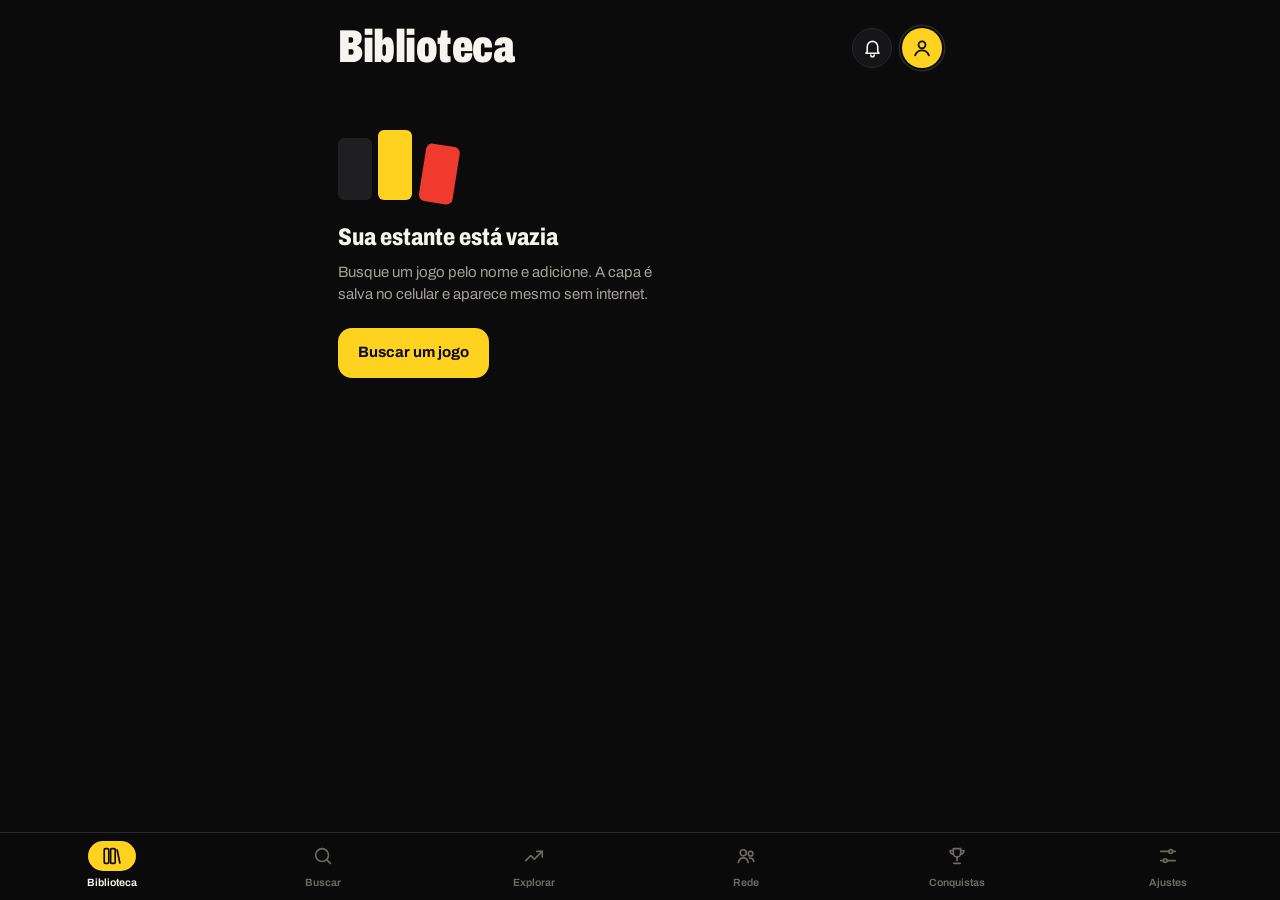
<file: app/src/main/assets/www/index.html>
<!doctype html>
<html lang="pt-BR" data-mode="dark">
<head>
<meta charset="utf-8">
<meta name="viewport" content="width=device-width, initial-scale=1, viewport-fit=cover, user-scalable=no">
<title>Zerei</title>
<link rel="preconnect" href="https://fonts.googleapis.com">
<link rel="preconnect" href="https://fonts.gstatic.com" crossorigin>
<link href="https://fonts.googleapis.com/css2?family=Archivo:wdth,wght@62..125,400..900&display=swap" rel="stylesheet">
<link rel="stylesheet" href="style.css">
</head>
<body>
<main id="app">

  <!-- Biblioteca -->
  <section class="view is-active" id="view-library" aria-label="Biblioteca">
    <header class="top">
      <h1 class="title">Biblioteca</h1>
      <span class="top-meta" id="lib-count"></span>
    </header>
    <div id="lib-overview"></div>
    <div id="lib-extras"></div>
    <div id="lib-playing"></div>
    <div class="chips" id="lib-filters"></div>
    <div class="plat-filter" id="lib-plats"></div>
    <div class="shelf" id="lib-grid"></div>
    <div class="empty" id="lib-empty" hidden>
      <div class="empty-art" aria-hidden="true"><span></span><span></span><span></span></div>
      <p class="empty-title">Sua estante está vazia</p>
      <p class="empty-text">Busque um jogo pelo nome e adicione. A capa é salva no celular e aparece mesmo sem internet.</p>
      <button class="btn btn-primary" data-goto="search">Buscar um jogo</button>
    </div>
  </section>

  <!-- Buscar -->
  <section class="view" id="view-search" aria-label="Buscar">
    <header class="top"><h1 class="title">Buscar</h1></header>
    <form class="searchbar" id="search-form" autocomplete="off">
      <svg viewBox="0 0 24 24" aria-hidden="true"><circle cx="11" cy="11" r="7"/><path d="m20 20-3.5-3.5"/></svg>
      <input id="search-input" type="search" placeholder="Nome do jogo" enterkeyhint="search">
    </form>
    <div id="search-status" class="status-line"></div>
    <ul class="rows" id="search-results"></ul>
  </section>

  <!-- Explorar: em alta + tempo para zerar -->
  <section class="view" id="view-explore" aria-label="Explorar">
    <header class="top"><h1 class="title">Explorar</h1></header>
    <div class="segmented" id="explore-seg" role="tablist">
      <button class="is-on" data-seg="trending" role="tab">Em alta agora</button>
      <button data-seg="hltb" role="tab">Tempo pra zerar</button>
    </div>
    <div id="explore-trending">
      <form class="searchbar" id="trend-form" autocomplete="off">
        <svg viewBox="0 0 24 24" aria-hidden="true"><circle cx="11" cy="11" r="7"/><path d="m20 20-3.5-3.5"/></svg>
        <input id="trend-q" type="search" placeholder="Ver quantos jogam um jogo" enterkeyhint="search">
      </form>
      <p class="lede">Jogos com modo single player que mais gente está jogando agora na Steam.</p>
      <ol class="rows" id="trending-list"></ol>
    </div>
    <div id="explore-hltb" hidden>
      <form class="searchbar" id="hltb-form" autocomplete="off">
        <svg viewBox="0 0 24 24" aria-hidden="true"><circle cx="11" cy="11" r="7"/><path d="m20 20-3.5-3.5"/></svg>
        <input id="hltb-q" type="search" placeholder="Tempo de qualquer jogo" enterkeyhint="search">
      </form>
      <div class="chips" id="hltb-sort"></div>
      <div class="chips chips-sub" id="hltb-plat"></div>
      <ol class="hltb" id="hltb-list"></ol>
      <p class="footnote" id="hltb-note">Média de horas que a comunidade leva para zerar.</p>
    </div>
  </section>

  <!-- Rede -->
  <section class="view" id="view-net" aria-label="Rede">
    <header class="top"><h1 class="title">Rede</h1><span class="top-meta" id="net-me"></span></header>
    <div id="net"></div>
  </section>

  <!-- Conquistas -->
  <section class="view" id="view-ach" aria-label="Conquistas">
    <header class="top"><h1 class="title">Conquistas</h1></header>
    <form class="searchbar" id="ach-form" autocomplete="off">
      <svg viewBox="0 0 24 24" aria-hidden="true"><circle cx="11" cy="11" r="7"/><path d="m20 20-3.5-3.5"/></svg>
      <input id="ach-input" type="search" placeholder="Buscar jogo da Steam" enterkeyhint="search">
    </form>
    <div id="ach-status" class="status-line"></div>
    <ul class="rows" id="ach-results"></ul>
    <div id="ach-tracked"></div>
  </section>

  <!-- Ajustes -->
  <section class="view" id="view-settings" aria-label="Ajustes">
    <header class="top"><h1 class="title">Ajustes</h1></header>
    <div id="settings"></div>
  </section>
</main>

<nav class="tabbar" aria-label="Navegação">
  <button class="tab is-active" data-view="library">
    <span class="tab-ico"><svg viewBox="0 0 24 24" aria-hidden="true"><rect x="3.5" y="4" width="5" height="16" rx="1.2"/><rect x="10.5" y="4" width="5" height="16" rx="1.2"/><path d="m17.6 5.2 3 14.4"/></svg></span>
    <span>Biblioteca</span>
  </button>
  <button class="tab" data-view="search">
    <span class="tab-ico"><svg viewBox="0 0 24 24" aria-hidden="true"><circle cx="11" cy="11" r="7"/><path d="m20 20-3.5-3.5"/></svg></span>
    <span>Buscar</span>
  </button>
  <button class="tab" data-view="explore">
    <span class="tab-ico"><svg viewBox="0 0 24 24" aria-hidden="true"><path d="M3 17l5.5-5.5 4 4L21 7"/><path d="M15 7h6v6"/></svg></span>
    <span>Explorar</span>
  </button>
  <button class="tab" data-view="net">
    <span class="tab-ico"><svg viewBox="0 0 24 24" aria-hidden="true"><circle cx="9" cy="8.5" r="3.3"/><path d="M3.5 19c.9-3.2 3-5 5.5-5s4.6 1.8 5.5 5"/><circle cx="17" cy="9.5" r="2.5"/><path d="M15.8 14.3c2.3-.4 4 1 4.7 3.7"/></svg></span>
    <span>Rede</span>
  </button>
  <button class="tab" data-view="ach">
    <span class="tab-ico"><svg viewBox="0 0 24 24" aria-hidden="true"><path d="M8 4h8v5a4 4 0 0 1-8 0z"/><path d="M8 6H4.5a3.5 3.5 0 0 0 3.6 4M16 6h3.5a3.5 3.5 0 0 1-3.6 4M12 13v4M8.5 20h7"/></svg></span>
    <span>Conquistas</span>
  </button>
  <button class="tab" data-view="settings">
    <span class="tab-ico"><svg viewBox="0 0 24 24" aria-hidden="true"><path d="M4 7h9M17 7h3M4 17h3M11 17h9"/><circle cx="15" cy="7" r="2"/><circle cx="9" cy="17" r="2"/></svg></span>
    <span>Ajustes</span>
  </button>
</nav>

<div class="sheet" id="sheet" hidden>
  <div class="sheet-scrim"></div>
  <article class="sheet-body" id="sheet-body" role="dialog" aria-modal="true"></article>
</div>

<div class="toast" id="toast" role="status" aria-live="polite"></div>

<script src="version.js"></script>
<script src="firebase-config.js"></script>
<script src="data.js"></script>
<script src="app.js"></script>
</body>
</html>
</file>
<file: app/src/main/assets/www/style.css>
/* Backlog — base escura/clara + acentos definidos pelo tema (app.js injeta --accent, --accent-2, --accent-text, --on-accent) */
:root {
  --bg: #0b0b0c;
  --bg-2: #151517;
  --bg-3: #1f1f22;
  --line: #2a2a2e;
  --text: #f6f4ee;
  --muted: #a3a097;
  --faint: #6d6a63;
  --scrim: rgba(0, 0, 0, .62);
  --glass: rgba(11, 11, 12, .88);

  --accent: #ffd21f;
  --accent-2: #f03a2e;
  --accent-text: #ffd21f;
  --on-accent: #0b0b0c;
  --on-accent-2: #ffffff;

  --ok: #43cf86;
  --tint: 30, 30, 34;

  --safe-top: env(safe-area-inset-top, 0px);
  --safe-bottom: env(safe-area-inset-bottom, 0px);
  --gutter: 18px;
  --font: "Archivo", "Roboto", system-ui, sans-serif;
  color-scheme: dark;
}
:root[data-mode="light"] {
  --bg: #f2f1ed;
  --bg-2: #ffffff;
  --bg-3: #e6e4de;
  --line: #d9d6cd;
  --text: #121212;
  --muted: #5f5c55;
  --faint: #8f8b81;
  --scrim: rgba(18, 18, 18, .38);
  --glass: rgba(242, 241, 237, .9);
  --ok: #18915a;
  --tint: 225, 222, 214;
  color-scheme: light;
}

* { box-sizing: border-box; -webkit-tap-highlight-color: transparent; }
html, body { margin: 0; background: var(--bg); color: var(--text); }
body {
  font-family: var(--font);
  font-size: 15px;
  line-height: 1.45;
  -webkit-font-smoothing: antialiased;
  overscroll-behavior-y: none;
  transition: background-color .25s;
}
button, input, textarea { font: inherit; color: inherit; }
button { background: none; border: 0; padding: 0; cursor: pointer; }
img { display: block; }
svg { fill: none; stroke: currentColor; stroke-width: 1.8; stroke-linecap: round; stroke-linejoin: round; }
:focus-visible { outline: 2px solid var(--accent); outline-offset: 2px; border-radius: 8px; }
[hidden] { display: none !important; }

/* ---------- Estrutura ---------- */
#app { padding: calc(var(--safe-top) + 6px) 0 calc(var(--safe-bottom) + 104px); }
.view { display: none; }
.view.is-active { display: block; animation: viewIn .2s ease-out; }
@keyframes viewIn { from { opacity: 0; transform: translateY(4px); } }

.top {
  display: flex; align-items: flex-end; justify-content: space-between; gap: 12px;
  padding: 20px var(--gutter) 4px;
}
.title {
  margin: 0;
  font-stretch: 68%;
  font-weight: 900;
  font-size: 46px;
  line-height: .95;
  letter-spacing: -0.01em;
}
.top-meta { color: var(--muted); font-size: 13px; font-weight: 600; padding-bottom: 6px; font-variant-numeric: tabular-nums; }
.lede { margin: 6px var(--gutter) 0; color: var(--muted); font-size: 14px; max-width: 38ch; }
.section-label {
  display: flex; align-items: baseline; justify-content: space-between;
  margin: 26px var(--gutter) 12px;
  font-stretch: 85%; font-weight: 800; font-size: 19px;
}
.section-label small { font-stretch: 100%; font-size: 12.5px; font-weight: 600; color: var(--muted); }

/* ---------- Visão geral da estante ---------- */
.overview { margin: 14px var(--gutter) 0; }
.dist { display: flex; height: 10px; border-radius: 5px; overflow: hidden; gap: 2px; background: var(--bg-3); }
.dist span { height: 100%; }
.dist-legend { display: flex; flex-wrap: wrap; gap: 6px 16px; margin-top: 10px; font-size: 13px; color: var(--muted); }
.dist-legend b { color: var(--text); font-weight: 700; font-variant-numeric: tabular-nums; }
.dist-legend i { display: inline-block; width: 8px; height: 8px; border-radius: 2px; margin-right: 6px; vertical-align: 1px; }

/* ---------- Trilho "Jogando agora" ---------- */
.rail {
  display: flex; gap: 12px; overflow-x: auto; scrollbar-width: none;
  padding: 0 var(--gutter) 4px; scroll-snap-type: x mandatory;
}
.rail::-webkit-scrollbar { display: none; }
.rail-card { flex: none; width: 132px; text-align: left; scroll-snap-align: start; }
.rail-card .cover { border-radius: 12px; }
.rail-card .case-title { margin-top: 8px; }
.live-tag {
  position: absolute; z-index: 3; left: 8px; top: 8px;
  background: var(--accent-2); color: var(--on-accent-2);
  font-size: 11px; font-weight: 700; padding: 3px 7px; border-radius: 6px;
}

/* ---------- Chips e segmentado ---------- */
.chips { display: flex; gap: 8px; overflow-x: auto; scrollbar-width: none; padding: 16px var(--gutter) 2px; }
.chips::-webkit-scrollbar { display: none; }
.chip {
  flex: none; height: 36px; padding: 0 14px; border-radius: 18px;
  background: var(--bg-2); border: 1px solid var(--line);
  color: var(--muted); font-size: 13.5px; font-weight: 600;
  display: inline-flex; align-items: center; gap: 7px;
  transition: background .15s, color .15s, border-color .15s;
}
.chip .count { color: var(--faint); font-variant-numeric: tabular-nums; }
.chip.is-on { background: var(--accent); color: var(--on-accent); border-color: var(--accent); }
.chip.is-on .count { color: var(--on-accent); opacity: .6; }

.segmented {
  display: grid; grid-auto-flow: column; grid-auto-columns: 1fr;
  margin: 16px var(--gutter) 0; padding: 4px; border-radius: 14px;
  background: var(--bg-2); border: 1px solid var(--line);
}
.segmented button {
  height: 38px; border-radius: 10px; font-size: 14px; font-weight: 650; color: var(--muted);
  transition: background .15s, color .15s;
}
.segmented button.is-on { background: var(--text); color: var(--bg); }

/* ---------- Capas ---------- */
.cover {
  position: relative; aspect-ratio: 3 / 4.2; max-width: 100%;
  border-radius: 9px; overflow: hidden; background: var(--bg-3);
}
.cover img { position: absolute; inset: 0; z-index: 1; width: 100%; height: 100%; object-fit: cover; opacity: 0; transition: opacity .25s; }
.cover img.is-in { opacity: 1; }
.cover::after {
  content: ""; position: absolute; inset: 0; z-index: 2; pointer-events: none; border-radius: inherit;
  box-shadow: inset 0 0 0 1px rgba(255,255,255,.07);
}
.cover-fallback {
  position: absolute; inset: 0; padding: 10px; display: flex; align-items: flex-end;
  font-stretch: 75%; font-weight: 800; font-size: 15px; line-height: 1.05; color: var(--faint);
  overflow: hidden; word-break: break-word;
}
.cover-fallback::before {
  content: ""; position: absolute; left: 10px; top: 10px; width: 18px; height: 3px; border-radius: 2px; background: var(--accent);
}

/* ---------- Estante ---------- */
.shelf { display: grid; grid-template-columns: repeat(3, minmax(0, 1fr)); gap: 20px 12px; padding: 16px var(--gutter) 0; }
.case { text-align: left; min-width: 0; }
.case-title {
  margin-top: 8px; font-size: 13px; font-weight: 650; line-height: 1.25;
  display: -webkit-box; -webkit-line-clamp: 2; -webkit-box-orient: vertical; overflow: hidden;
}
.case-sub { margin-top: 3px; font-size: 12px; color: var(--muted); display: flex; align-items: center; gap: 6px; white-space: nowrap; overflow: hidden; }
.pip { width: 7px; height: 7px; border-radius: 50%; flex: none; }
.minstars { color: var(--accent-text); font-size: 10.5px; letter-spacing: .5px; }

/* ---------- Vazio ---------- */
.empty { padding: 40px var(--gutter); max-width: 380px; }
.empty-art { display: flex; gap: 6px; align-items: flex-end; height: 70px; margin-bottom: 20px; }
.empty-art span { width: 34px; border-radius: 6px; background: var(--bg-3); }
.empty-art span:nth-child(1) { height: 62px; }
.empty-art span:nth-child(2) { height: 70px; background: var(--accent); }
.empty-art span:nth-child(3) { height: 58px; transform: rotate(9deg); transform-origin: bottom left; background: var(--accent-2); }
.empty-title { margin: 0; font-stretch: 80%; font-weight: 800; font-size: 24px; }
.empty-text { margin: 8px 0 22px; color: var(--muted); }

/* ---------- Botões ---------- */
.btn {
  height: 50px; padding: 0 20px; border-radius: 14px; font-weight: 700; font-size: 15px;
  display: inline-flex; align-items: center; justify-content: center; gap: 8px;
}
.btn svg { width: 18px; height: 18px; }
.btn-primary { background: var(--accent); color: var(--on-accent); }
.btn-ghost { background: var(--bg-2); border: 1px solid var(--line); }
.btn-danger { color: var(--accent-2); }
.btn:active { transform: scale(.98); }
.btn[disabled] { opacity: .55; }

/* ---------- Busca e listas ---------- */
.searchbar {
  margin: 16px var(--gutter) 0; display: flex; align-items: center; gap: 10px;
  height: 54px; padding: 0 16px; border-radius: 16px;
  background: var(--bg-2); border: 1.5px solid var(--line);
}
.searchbar:focus-within { border-color: var(--accent); }
.searchbar svg { width: 20px; height: 20px; color: var(--muted); flex: none; }
.searchbar input { flex: 1; min-width: 0; border: 0; outline: 0; background: transparent; font-size: 16px; }
.searchbar input::placeholder { color: var(--faint); }
.status-line { padding: 14px var(--gutter) 0; color: var(--muted); font-size: 13.5px; }
.status-line:empty { display: none; }

.rows { list-style: none; margin: 6px 0 0; padding: 0 var(--gutter); }
.row {
  display: grid; grid-template-columns: 60px minmax(0, 1fr) auto; gap: 14px; align-items: center;
  padding: 12px 0; border-bottom: 1px solid var(--line); width: 100%; text-align: left;
}
.row .cover { border-radius: 7px; }
.row-title { font-weight: 650; font-size: 15px; line-height: 1.25; }
.row-sub { color: var(--muted); font-size: 13px; margin-top: 3px; display: flex; align-items: center; gap: 6px; flex-wrap: wrap; }
.row-add {
  width: 40px; height: 40px; border-radius: 12px; display: grid; place-items: center;
  background: var(--bg-2); border: 1px solid var(--line);
}
.row-add svg { width: 18px; height: 18px; }
.row-add.is-added { background: var(--ok); border-color: var(--ok); color: #fff; }
.row-chev { color: var(--faint); }
.row-chev svg { width: 20px; height: 20px; }

/* Em alta: ranking */
.rank-row { grid-template-columns: 34px 54px minmax(0, 1fr) auto; }
.rank {
  font-stretch: 62%; font-weight: 900; font-size: 30px; line-height: 1;
  color: var(--accent-text); font-variant-numeric: tabular-nums; text-align: center;
}
.rank-row:nth-child(n+4) .rank { color: var(--faint); }
.live { display: inline-flex; align-items: center; gap: 6px; }
.live::before { content: ""; width: 7px; height: 7px; border-radius: 50%; background: var(--accent-2); animation: pulse 1.6s ease-in-out infinite; }
@keyframes pulse { 50% { opacity: .35; } }
.pill {
  font-size: 12px; font-weight: 700; padding: 4px 8px; border-radius: 8px;
  background: var(--bg-3); color: var(--text); white-space: nowrap; font-variant-numeric: tabular-nums;
}

.skeleton .cover, .skeleton .bar {
  background: linear-gradient(90deg, var(--bg-2), var(--bg-3), var(--bg-2));
  background-size: 200% 100%; animation: shimmer 1.2s linear infinite;
}
.skeleton .bar { height: 12px; border-radius: 6px; margin: 6px 0; }
@keyframes shimmer { to { background-position: -200% 0; } }

/* ---------- Tempo para zerar ---------- */
.hltb { list-style: none; margin: 8px 0 0; padding: 0 var(--gutter); }
.hltb-item {
  display: grid; grid-template-columns: 82px minmax(0, 1fr); gap: 16px;
  padding: 18px 0; border-bottom: 1px solid var(--line); width: 100%; text-align: left;
}
.hltb-title { font-stretch: 88%; font-weight: 800; font-size: 17px; line-height: 1.15; }
.hltb-sub { color: var(--muted); font-size: 12.5px; margin: 4px 0 12px; }
.bars { display: grid; gap: 10px; }
.bar-head { display: flex; justify-content: space-between; align-items: baseline; font-size: 12.5px; margin-bottom: 5px; }
.bar-head span { color: var(--muted); font-weight: 600; }
.bar-head b { font-weight: 800; font-variant-numeric: tabular-nums; font-size: 13.5px; }
.bar-head b small { font-weight: 600; color: var(--muted); font-size: 11.5px; margin-left: 1px; }
.track { height: 7px; border-radius: 4px; background: var(--bg-3); overflow: hidden; }
.fill { height: 100%; border-radius: 4px; }
.f-main { background: var(--accent); }
.f-extra { background: var(--accent-2); }
.f-full { background: var(--text); }
.footnote { padding: 18px var(--gutter) 0; color: var(--faint); font-size: 12px; }

/* ---------- Barra de abas ---------- */
.tabbar {
  position: fixed; left: 0; right: 0; bottom: 0; z-index: 20;
  display: grid; grid-template-columns: repeat(6, 1fr);
  padding: 8px 6px calc(var(--safe-bottom) + 10px);
  background: var(--glass);
  backdrop-filter: blur(18px); -webkit-backdrop-filter: blur(18px);
  border-top: 1px solid var(--line);
}
.tab { display: flex; flex-direction: column; align-items: center; gap: 4px; color: var(--faint); font-size: 10.5px; font-weight: 650; min-width: 0; white-space: nowrap; }
.tab-ico { width: 48px; height: 30px; border-radius: 15px; display: grid; place-items: center; transition: background .18s; }
.tab svg { width: 22px; height: 22px; }
.tab.is-active { color: var(--text); }
.tab.is-active .tab-ico { background: var(--accent); color: var(--on-accent); }

/* ---------- Folha de detalhe ---------- */
.sheet { position: fixed; inset: 0; z-index: 40; }
.sheet-scrim { position: absolute; inset: 0; background: var(--scrim); animation: fade .2s ease-out; }
.sheet-body {
  position: absolute; inset: 0; overflow-y: auto; overscroll-behavior: contain;
  background:
    radial-gradient(130% 55% at 50% 0%, rgba(var(--tint), .9) 0%, rgba(var(--tint), .3) 45%, transparent 78%),
    var(--bg);
  padding: calc(var(--safe-top) + 12px) var(--gutter) calc(var(--safe-bottom) + 36px);
  animation: rise .26s cubic-bezier(.2,.8,.2,1);
}
.sheet.is-closing .sheet-body { animation: sink .18s ease-in forwards; }
.sheet.is-closing .sheet-scrim { animation: fade .18s reverse forwards; }
@keyframes rise { from { transform: translateY(36px); opacity: 0; } }
@keyframes sink { to { transform: translateY(36px); opacity: 0; } }
@keyframes fade { from { opacity: 0; } }

.sheet-top { display: flex; justify-content: space-between; align-items: center; gap: 10px; }
.icon-btn {
  width: 44px; height: 44px; border-radius: 50%; display: grid; place-items: center;
  background: var(--glass); border: 1px solid var(--line);
}
.icon-btn svg { width: 20px; height: 20px; }

.hero { display: grid; grid-template-columns: 132px minmax(0, 1fr); gap: 18px; align-items: end; margin-top: 18px; }
.hero .cover { border-radius: 12px; box-shadow: 0 26px 40px -20px rgba(0,0,0,.8); }
.hero-title { margin: 0; font-stretch: 75%; font-weight: 900; font-size: 32px; line-height: .98; letter-spacing: -0.005em; overflow-wrap: anywhere; }
.hero-sub { color: var(--muted); font-size: 13.5px; margin-top: 8px; }
.link-btn { margin-top: 10px; font-size: 13.5px; color: var(--accent-text); font-weight: 700; }

.field { margin-top: 26px; }
.field-label { font-size: 13px; color: var(--muted); font-weight: 700; margin-bottom: 10px; display: block; }
.seg { display: flex; flex-wrap: wrap; gap: 8px; }
.seg .chip { height: 40px; border-radius: 12px; }

.stars { display: flex; gap: 2px; }
.star { width: 46px; height: 46px; display: grid; place-items: center; color: var(--bg-3); }
.star svg { width: 34px; height: 34px; fill: currentColor; stroke: none; }
.star.is-on { color: var(--accent); }
.star:active { transform: scale(.9); }

.hours-field { display: flex; align-items: center; gap: 12px; }
.stepper { display: flex; align-items: center; border: 1px solid var(--line); border-radius: 14px; overflow: hidden; background: var(--bg-2); }
.stepper button { width: 48px; height: 50px; font-size: 22px; color: var(--muted); }
.stepper input { width: 72px; height: 50px; border: 0; outline: 0; background: transparent; text-align: center; font-size: 19px; font-weight: 800; font-variant-numeric: tabular-nums; }
.hours-hint { color: var(--muted); font-size: 13px; }

textarea.review {
  width: 100%; min-height: 130px; resize: vertical; border-radius: 14px;
  border: 1px solid var(--line); background: var(--bg-2);
  padding: 14px; font-size: 15px; line-height: 1.5; outline: 0;
}
textarea.review:focus { border-color: var(--accent); }

.panel { margin-top: 26px; padding: 16px; border-radius: 16px; background: var(--bg-2); border: 1px solid var(--line); }
.panel .field-label { margin-bottom: 12px; }
.panel-note { margin: 12px 0 0; font-size: 13px; color: var(--muted); }

.actions { display: grid; gap: 10px; margin-top: 28px; }

/* Seletor de capa */
.picker { display: grid; grid-template-columns: repeat(3, minmax(0, 1fr)); gap: 12px; margin-top: 18px; }
.picker button { text-align: left; }
.picker .is-current .cover { outline: 3px solid var(--accent); outline-offset: 2px; }
.picker-src { font-size: 11.5px; color: var(--muted); margin-top: 6px; }

/* ---------- Conquistas ---------- */
.banner {
  position: relative; margin: 16px calc(var(--gutter) * -1) 0; aspect-ratio: 460 / 215; max-width: none;
  overflow: hidden; background: var(--bg-3);
}
.banner img { width: 100%; height: 100%; object-fit: cover; }
.banner::after { content: ""; position: absolute; inset: 0; background: linear-gradient(180deg, transparent 60%, var(--bg) 100%); }
.ach-head { margin-top: 18px; }
.progress-big { display: flex; align-items: baseline; gap: 8px; margin-top: 14px; }
.progress-big b { font-stretch: 62%; font-weight: 900; font-size: 44px; line-height: 1; font-variant-numeric: tabular-nums; }
.progress-big span { color: var(--muted); font-size: 14px; font-weight: 600; }
.progress-track { height: 10px; border-radius: 5px; background: var(--bg-3); overflow: hidden; margin-top: 10px; }
.progress-track div { height: 100%; background: var(--accent); border-radius: 5px; transition: width .3s; }

.ach-list { list-style: none; margin: 8px 0 0; padding: 0; }
.ach {
  display: grid; grid-template-columns: 56px minmax(0, 1fr) 36px; gap: 14px; align-items: center;
  padding: 14px 0; border-bottom: 1px solid var(--line); width: 100%; text-align: left;
}
.ach-icon { width: 56px; height: 56px; border-radius: 12px; overflow: hidden; background: var(--bg-3); }
.ach-icon img { width: 100%; height: 100%; object-fit: cover; filter: grayscale(1) brightness(.75); transition: filter .2s; }
.ach.is-done .ach-icon img { filter: none; }
.ach-name { font-weight: 700; font-size: 14.5px; line-height: 1.25; }
.ach-desc { color: var(--muted); font-size: 13px; margin-top: 2px; line-height: 1.35; }
.ach-meta { display: flex; flex-wrap: wrap; align-items: center; gap: 6px 8px; white-space: nowrap; margin-top: 7px; font-size: 12px; color: var(--muted); }
.rarity { font-weight: 700; padding: 2px 7px; border-radius: 6px; font-size: 11.5px; }
.r-ultra { background: var(--accent-2); color: var(--on-accent-2); }
.r-rare { background: var(--accent); color: var(--on-accent); }
.r-common { background: var(--bg-3); color: var(--muted); }
.mini-track { flex: 1; height: 4px; border-radius: 2px; background: var(--bg-3); overflow: hidden; max-width: 120px; }
.mini-track div { height: 100%; background: var(--muted); }
.check {
  width: 32px; height: 32px; border-radius: 50%; border: 2px solid var(--line);
  display: grid; place-items: center; color: transparent; transition: all .15s;
}
.check svg { width: 18px; height: 18px; stroke-width: 2.6; }
.ach.is-done .check { background: var(--accent); border-color: var(--accent); color: var(--on-accent); }

.tracked-row .row-sub { width: 100%; }
.tracked-row .progress-track { height: 5px; margin-top: 8px; width: 100%; }

/* ---------- Ajustes ---------- */
.group { margin: 26px var(--gutter) 0; }
.group-title { font-stretch: 85%; font-weight: 800; font-size: 19px; margin: 0 0 12px; }
.card-list { border-radius: 16px; background: var(--bg-2); border: 1px solid var(--line); overflow: hidden; }
.setting { padding: 14px 16px; border-bottom: 1px solid var(--line); }
.setting:last-child { border-bottom: 0; }
.setting-name { font-weight: 650; font-size: 15px; }
.setting-desc { color: var(--muted); font-size: 13px; margin-top: 2px; }
.setting .segmented { margin: 12px 0 0; background: var(--bg); }
.setting .seg { margin-top: 12px; }
.setting-btn { display: flex; align-items: center; justify-content: space-between; gap: 12px; width: 100%; text-align: left; }
.setting-btn.danger .setting-name { color: var(--accent-2); }

.themes { display: grid; grid-template-columns: repeat(3, minmax(0, 1fr)); gap: 10px; margin-top: 12px; }
.theme-card {
  border-radius: 14px; padding: 10px; border: 2px solid var(--line); background: var(--bg); text-align: left;
}
.theme-card.is-on { border-color: var(--text); }
.swatch { display: flex; height: 54px; border-radius: 9px; overflow: hidden; }
.swatch span { flex: 1; }
.theme-name { font-weight: 700; font-size: 13.5px; margin-top: 8px; }
.theme-desc { font-size: 11.5px; color: var(--muted); }
.about { margin: 26px var(--gutter) 0; color: var(--faint); font-size: 12.5px; }

/* ---------- Toast ---------- */
.toast {
  position: fixed; left: 50%; bottom: calc(var(--safe-bottom) + 100px); z-index: 60;
  transform: translate(-50%, 16px); opacity: 0; pointer-events: none;
  background: var(--text); color: var(--bg);
  padding: 12px 16px; border-radius: 14px; font-size: 14px; font-weight: 650;
  transition: opacity .2s, transform .2s; max-width: calc(100% - 36px); width: max-content;
}
.toast.is-on { opacity: 1; transform: translate(-50%, 0); }

@media (min-width: 560px) {
  .shelf { grid-template-columns: repeat(4, minmax(0, 1fr)); }
  #app { max-width: 640px; margin: 0 auto; }
  .sheet-body { max-width: 640px; margin: 0 auto; }
}
@media (prefers-reduced-motion: reduce) {
  *, *::before, *::after { animation: none !important; transition: none !important; }
}

/* ---------- Perfil e conta ---------- */
.avatar {
  display: inline-grid; place-items: center; flex: none; border-radius: 50%; overflow: hidden;
  font-stretch: 80%; font-weight: 900; letter-spacing: .01em; background: var(--bg-3); color: var(--muted);
}
.avatar img { width: 100%; height: 100%; object-fit: cover; }
.avatar svg { stroke-width: 2; }
#lib-count { padding-bottom: 2px; }
.avatar-btn { position: relative; display: block; border-radius: 50%; }
.avatar-btn .avatar { box-shadow: 0 0 0 2px var(--bg), 0 0 0 3.5px var(--line); }
.sync-dot { position: absolute; right: -1px; bottom: -1px; width: 12px; height: 12px; border-radius: 50%; background: var(--ok); box-shadow: 0 0 0 2.5px var(--bg); }
.sync-dot.is-err { background: var(--accent-2); }

.profile-card {
  display: grid; grid-template-columns: auto minmax(0, 1fr) auto; gap: 14px; align-items: center;
  width: 100%; text-align: left; padding: 16px; border-radius: 18px;
  background: var(--bg-2); border: 1px solid var(--line);
}
.profile-name { font-stretch: 85%; font-weight: 800; font-size: 19px; line-height: 1.15; }

.profile-hero { display: flex; flex-direction: column; align-items: center; text-align: center; gap: 6px; margin-top: 8px; }
.profile-hero .avatar { margin-bottom: 8px; box-shadow: 0 0 0 4px var(--bg), 0 0 0 6px var(--accent); }
.name-input, .bio-input {
  width: 100%; border: 0; outline: 0; background: transparent; text-align: center; border-radius: 10px; padding: 4px 8px;
}
.name-input { font-stretch: 75%; font-weight: 900; font-size: 34px; line-height: 1.05; }
.bio-input { color: var(--muted); font-size: 14.5px; }
.name-input:focus, .bio-input:focus { background: var(--bg-2); }
.name-input::placeholder, .bio-input::placeholder { color: var(--faint); }

.stats-grid { display: grid; grid-template-columns: repeat(3, minmax(0, 1fr)); gap: 8px; margin-top: 22px; }
.stat { background: var(--bg-2); border: 1px solid var(--line); border-radius: 14px; padding: 12px 10px; min-width: 0; }
.stat b { display: block; font-stretch: 70%; font-weight: 900; font-size: 26px; line-height: 1.05; font-variant-numeric: tabular-nums; overflow: hidden; text-overflow: ellipsis; white-space: nowrap; }
.stat span { font-size: 12px; color: var(--muted); }
.stat:first-child { background: var(--accent); border-color: var(--accent); color: var(--on-accent); }
.stat:first-child span { color: var(--on-accent); opacity: .7; }

.swatches { display: flex; flex-wrap: wrap; gap: 10px; align-items: center; }
.sw { width: 32px; height: 32px; border-radius: 50%; box-shadow: inset 0 0 0 1px rgba(127,127,127,.35); }
.sw.is-on { box-shadow: 0 0 0 3px var(--bg), 0 0 0 5px var(--text); }
.fav-rail { gap: 10px; }
.fav { flex: none; width: 74px; }
.fav .cover { border-radius: 8px; }
.fav.is-on .cover { outline: 3px solid var(--accent); outline-offset: 2px; }

.email-form { display: grid; gap: 10px; margin-top: 14px; }
.text-input {
  height: 50px; border-radius: 14px; border: 1px solid var(--line); background: var(--bg);
  padding: 0 14px; font-size: 16px; outline: 0; width: 100%;
}
.text-input:focus { border-color: var(--accent); }
.two-btns { display: grid; grid-template-columns: 1fr 1fr; gap: 10px; }
.form-error { margin: 0; color: var(--accent-2); font-size: 13.5px; font-weight: 600; }

/* ---------- Avatar editável, conta e atualização ---------- */
.avatar-edit { position: relative; border-radius: 50%; }
.avatar-cam {
  position: absolute; right: 0; bottom: 6px; width: 34px; height: 34px; border-radius: 50%;
  display: grid; place-items: center; background: var(--accent); color: var(--on-accent);
  box-shadow: 0 0 0 3px var(--bg);
}
.avatar-cam svg { width: 18px; height: 18px; }
#p-pick svg { width: 17px; height: 17px; }

.acct-options { display: grid; gap: 10px; }
.acct-opt {
  display: grid; grid-template-columns: 40px minmax(0, 1fr) auto; gap: 12px; align-items: center;
  padding: 14px; border-radius: 16px; background: var(--bg-2); border: 1.5px solid var(--line);
}
.acct-opt.is-on { border-color: var(--accent); }
.acct-opt b { display: block; font-size: 15px; }
.acct-opt span:not(.tag):not(.acct-ico) { display: block; font-size: 13px; color: var(--muted); margin-top: 2px; }
.acct-ico { width: 40px; height: 40px; border-radius: 12px; background: var(--bg-3); display: grid; place-items: center; }
.acct-ico svg { width: 22px; height: 22px; }
.tag { font-size: 11.5px; font-weight: 700; padding: 4px 8px; border-radius: 8px; background: var(--accent); color: var(--on-accent); white-space: nowrap; }
.btn-google { background: #fff; color: #1f1f1f; border: 1px solid #dadce0; }
.btn-google .g-logo { width: 20px; height: 20px; }
.btn-google[disabled] { opacity: .5; }

.update-hero { margin-top: 26px; }
.update-badge {
  display: inline-block; font-weight: 800; font-size: 13px; padding: 5px 10px; border-radius: 8px;
  background: var(--accent-2); color: var(--on-accent-2); margin-bottom: 12px; font-variant-numeric: tabular-nums;
}
.update-notes { margin: 0; white-space: pre-line; font-size: 14px; line-height: 1.5; }

/* ---------- Contas de jogos ---------- */
.plat-logo { width: 40px; height: 40px; border-radius: 12px; flex: none; display: grid; place-items: center; color: #fff; }
.plat-logo svg { width: 24px; height: 24px; }
.plat-logo.big { width: 64px; height: 64px; border-radius: 18px; margin-bottom: 14px; }
.plat-logo.big svg { width: 36px; height: 36px; }
.setting-btn .plat-logo { margin-right: 2px; }
.acct-head { margin-top: 18px; }
.acct-user { display: flex; align-items: center; gap: 10px; margin-top: 12px; font-weight: 700; }
.acct-user img { width: 36px; height: 36px; border-radius: 50%; }
.src-tags { display: flex; flex-wrap: wrap; gap: 6px; margin-top: 10px; }
.src-tag { font-size: 11.5px; font-weight: 700; padding: 4px 8px; border-radius: 8px; background: var(--bg-3); color: var(--text); white-space: nowrap; }
.r-synced { background: var(--ok); color: #fff; }
.kind-platinum { background: #b8c7d9; color: #10161f; }
.kind-gold { background: #e3b23c; color: #241800; }
.kind-silver { background: #c9cdd2; color: #1a1c1f; }
.kind-bronze { background: #b5753f; color: #fff; }

/* ---------- Atalhos e meta na Biblioteca ---------- */
.quick { display: grid; grid-template-columns: repeat(3, minmax(0, 1fr)); gap: 8px; margin: 16px var(--gutter) 0; }
.quick-btn {
  display: flex; flex-direction: column; align-items: flex-start; gap: 10px; min-width: 0;
  padding: 12px; border-radius: 14px; background: var(--bg-2); border: 1px solid var(--line);
  font-size: 13px; font-weight: 700; text-align: left; line-height: 1.2;
}
.quick-btn svg { width: 22px; height: 22px; color: var(--accent-text); }
.quick-btn:active { transform: scale(.98); }
.goal-card {
  display: block; width: calc(100% - var(--gutter) * 2); margin: 16px var(--gutter) 0; text-align: left;
  padding: 16px; border-radius: 18px; background: var(--bg-2); border: 1px solid var(--line);
}
.goal-top { display: flex; justify-content: space-between; font-size: 13px; font-weight: 700; color: var(--muted); }
.goal-pct { color: var(--accent-text); font-variant-numeric: tabular-nums; }
.goal-num { display: flex; align-items: baseline; gap: 8px; margin-top: 6px; }
.goal-num b { font-stretch: 62%; font-weight: 900; font-size: 46px; line-height: 1; font-variant-numeric: tabular-nums; }
.goal-num span { color: var(--muted); font-size: 14px; font-weight: 600; }
.goal-card .progress-track { margin-top: 10px; }
.goal-pace { margin: 10px 0 0; font-size: 13px; color: var(--muted); line-height: 1.4; }

/* Tela de metas */
.year-nav { display: flex; align-items: center; gap: 10px; }
.year-nav b { font-weight: 800; font-variant-numeric: tabular-nums; min-width: 44px; text-align: center; }
.year-nav .icon-btn[disabled] { opacity: .35; }
.goal-big { display: flex; align-items: baseline; gap: 10px; margin: 16px 0 12px; }
.goal-big b { font-stretch: 62%; font-weight: 900; font-size: 72px; line-height: .9; color: var(--accent-text); font-variant-numeric: tabular-nums; }
.goal-big span { color: var(--muted); font-weight: 600; }
.months { display: grid; grid-template-columns: repeat(12, minmax(0, 1fr)); gap: 4px; align-items: end; height: 132px; }
.mbar { display: grid; grid-template-rows: 18px 1fr 18px; height: 100%; text-align: center; min-width: 0; }
.mval { font-size: 11.5px; font-weight: 800; font-variant-numeric: tabular-nums; }
.mcol { display: flex; align-items: flex-end; justify-content: center; border-radius: 6px; background: var(--bg-3); overflow: hidden; }
.mcol i { display: block; width: 100%; background: var(--muted); border-radius: 6px; }
.mbar.is-cur .mcol i { background: var(--accent); }
.mlab { font-size: 11px; color: var(--muted); font-weight: 700; padding-top: 4px; }
.mbar.is-cur .mlab { color: var(--text); }
.field-label .count { color: var(--faint); font-weight: 700; margin-left: 4px; }
.date-input { max-width: 220px; color-scheme: inherit; }

/* ---------- Linha do tempo ---------- */
.tl-month { margin: 24px 0 8px; font-stretch: 85%; font-weight: 800; font-size: 17px; }
.tl { list-style: none; margin: 0; padding: 0 0 0 18px; position: relative; }
.tl::before { content: ""; position: absolute; left: 5px; top: 8px; bottom: 8px; width: 2px; background: var(--line); border-radius: 1px; }
.tl-item { position: relative; }
.tl-dot { position: absolute; left: -18px; top: 26px; width: 12px; height: 12px; border-radius: 50%; background: var(--bg-3); box-shadow: 0 0 0 3px var(--bg); }
.tl-done .tl-dot { background: var(--accent); }
.tl-playing .tl-dot { background: var(--accent-2); }
.tl-rating .tl-dot, .tl-review .tl-dot { background: var(--text); }
.tl-body { display: grid; grid-template-columns: 44px minmax(0, 1fr); gap: 12px; align-items: center; width: 100%; padding: 8px 0 8px 8px; text-align: left; }
.tl-cover .cover { border-radius: 6px; }
.tl-cover .cover-fallback { font-size: 8px; padding: 4px; }
.tl-cover .cover-fallback::before { display: none; }
.tl-text { display: grid; gap: 2px; font-size: 14px; line-height: 1.3; }
.tl-text b { font-weight: 700; }
.tl-text small { color: var(--muted); font-size: 12.5px; }

/* ---------- Roleta ---------- */
.slot {
  width: 200px; max-width: 60%; aspect-ratio: 3 / 4.2; margin: 22px auto 0; border-radius: 16px; overflow: hidden;
  background: var(--bg-2); border: 2px dashed var(--line); display: grid;
}
.slot .cover { border-radius: 14px; width: 100%; height: 100%; }
.slot.has-result, .slot.is-spinning { border: 0; box-shadow: 0 0 0 4px var(--accent), 0 30px 50px -24px rgba(0,0,0,.8); }
.slot.is-spinning .cover img { transition: none; }
.slot.has-result { animation: pop .35s cubic-bezier(.2,1.4,.4,1); }
@keyframes pop { from { transform: scale(.92); } }
.slot-empty { display: grid; place-items: center; align-content: center; gap: 10px; padding: 16px; text-align: center; color: var(--muted); font-size: 13.5px; font-weight: 600; }
.slot-empty svg { width: 40px; height: 40px; color: var(--accent-text); }
.slot-title { margin-top: 16px; text-align: center; font-stretch: 78%; font-weight: 900; font-size: 26px; line-height: 1.05; min-height: 27px; text-wrap: balance; }
.slot-sub { text-align: center; color: var(--muted); font-size: 13.5px; margin-top: 6px; min-height: 18px; }
#r-actions .btn svg { width: 18px; height: 18px; }

/* ---------- Cartão de compartilhar ---------- */
.card-preview { margin: 18px auto 0; border-radius: 16px; overflow: hidden; background: var(--bg-2); box-shadow: 0 24px 40px -24px rgba(0,0,0,.7); max-width: 100%; }
.card-preview.story { width: min(100%, 300px); aspect-ratio: 9 / 16; }
.card-preview.post { width: min(100%, 360px); aspect-ratio: 4 / 5; }
.card-preview img { width: 100%; height: 100%; object-fit: contain; display: block; }

/* ---------- Rede ---------- */
#net .segmented { margin-top: 16px; }
.net-list { display: grid; gap: 12px; padding: 14px var(--gutter) 0; }
.sheet .net-list { padding: 14px 0 0; }
.net-empty { padding: 10px 0; }
.net-intro { padding: 24px var(--gutter) 0; max-width: 440px; }
.post { border-radius: 18px; background: var(--bg-2); border: 1px solid var(--line); padding: 14px; min-width: 0; }
.post-head { display: grid; grid-template-columns: minmax(0, 1fr) auto auto; gap: 8px; align-items: center; margin-bottom: 12px; }
.post-user { display: flex; align-items: center; gap: 10px; min-width: 0; text-align: left; }
.post-user span { display: grid; min-width: 0; line-height: 1.2; }
.post-user b { font-size: 14.5px; white-space: nowrap; overflow: hidden; text-overflow: ellipsis; }
.post-user small { color: var(--muted); font-size: 12.5px; white-space: nowrap; overflow: hidden; text-overflow: ellipsis; }
.post-time { color: var(--faint); font-size: 12px; font-weight: 600; white-space: nowrap; }
.post-more { width: 34px; height: 34px; background: transparent; border: 0; }
.post-game { display: grid; grid-template-columns: 56px minmax(0, 1fr); gap: 12px; align-items: center; width: 100%; text-align: left; }
.post-game .cover { border-radius: 8px; }
.post-game .cover-fallback { font-size: 9px; padding: 5px; }
.post-game > span { display: grid; gap: 3px; min-width: 0; }
.post-game b { font-stretch: 85%; font-weight: 800; font-size: 17px; line-height: 1.15; }
.post-game small { color: var(--muted); font-size: 12.5px; }
.post-stars { color: var(--accent-text); letter-spacing: 1px; font-size: 14px; }
.post-stars i { font-style: normal; color: var(--bg-3); }
.post-text { margin-top: 12px; position: relative; }
.post-text p { margin: 0; font-size: 14.5px; line-height: 1.5; white-space: pre-line; overflow-wrap: anywhere; display: -webkit-box; -webkit-line-clamp: 8; -webkit-box-orient: vertical; overflow: hidden; }
.post-text.is-spoiler p { filter: blur(6px); user-select: none; }
.spoiler-tag {
  position: absolute; inset: 0; z-index: 1; display: grid; place-items: center; text-align: center;
  font-size: 13px; font-weight: 700; color: var(--text); background: color-mix(in srgb, var(--bg-2) 55%, transparent); border-radius: 10px; cursor: pointer;
}
.post-foot { display: flex; align-items: center; justify-content: space-between; margin-top: 10px; }
.like { display: inline-flex; align-items: center; gap: 6px; height: 34px; padding: 0 10px 0 6px; border-radius: 17px; color: var(--muted); font-size: 13px; font-weight: 700; font-variant-numeric: tabular-nums; }
.like svg { width: 22px; height: 22px; }
.like.is-on { color: var(--accent-2); }
.like.is-on svg { fill: currentColor; }
.like:active svg { transform: scale(1.2); }
.person { grid-template-columns: 52px minmax(0, 1fr) auto; }
.np-bio { margin: 10px 0 0; text-align: center; color: var(--text); font-size: 14.5px; max-width: 34ch; }
.np-fav { display: grid; grid-template-columns: 74px minmax(0, 1fr); gap: 14px; align-items: center; }
.np-fav .cover { border-radius: 8px; }
.np-fav b { font-stretch: 85%; font-weight: 800; font-size: 18px; }
.handle-input { display: grid; grid-template-columns: auto minmax(0, 1fr); align-items: center; gap: 0; border: 1px solid var(--line); border-radius: 14px; background: var(--bg); padding-left: 14px; }
.handle-input span { color: var(--muted); font-weight: 800; }
.handle-input .text-input { border: 0; background: transparent; padding-left: 4px; }
.handle-input:focus-within { border-color: var(--accent); }

.switch-row { display: grid; grid-template-columns: minmax(0, 1fr) auto; gap: 12px; align-items: center; }
.switch-row b { display: block; font-size: 15px; }
.switch-row span { display: block; font-size: 13px; color: var(--muted); margin-top: 2px; }
.switch { width: 52px; height: 30px; border-radius: 15px; background: var(--bg-3); position: relative; transition: background .15s; flex: none; }
.switch::after { content: ""; position: absolute; left: 3px; top: 3px; width: 24px; height: 24px; border-radius: 50%; background: var(--text); transition: transform .18s; }
.switch.is-on { background: var(--accent); }
.switch.is-on::after { transform: translateX(22px); background: var(--on-accent); }
.actions .two-btns .btn svg { width: 18px; height: 18px; }

/* ---------- Selo de plataforma, estante por plataforma ---------- */
.plat-badge {
  position: absolute; z-index: 3; top: 6px; right: 6px;
  font-size: 9px; font-weight: 800; letter-spacing: .06em; line-height: 1;
  padding: 4px 5px; border-radius: 5px;
  background: rgba(11, 11, 12, .62); color: rgba(246, 244, 238, .92);
  backdrop-filter: blur(6px); -webkit-backdrop-filter: blur(6px);
  pointer-events: none;
}
.rail-card .plat-badge { top: 8px; right: 8px; }
.chips-sub { padding-top: 8px; }
.chips-sub .chip { height: 32px; font-size: 12.5px; background: transparent; }
.chips-sub .chip.is-on { background: var(--text); color: var(--bg); border-color: var(--text); }
.chips-sub .chip.is-on .count { color: var(--bg); opacity: .6; }
.plat-logo b { font-stretch: 75%; font-weight: 900; font-size: 15px; letter-spacing: .02em; }
.plat-logo.big b { font-size: 24px; }

/* ---------- Rolagem infinita e puxar para atualizar ---------- */
.sentinel { display: grid; place-items: center; padding: 22px 0; }
.ptr-spin { width: 22px; height: 22px; border-radius: 50%; border: 2.5px solid var(--line); border-top-color: var(--accent); animation: spin .8s linear infinite; }
@keyframes spin { to { transform: rotate(360deg); } }
.ptr {
  position: fixed; z-index: 70; left: 50%; top: calc(var(--safe-top) + 8px);
  width: 40px; height: 40px; border-radius: 50%; display: grid; place-items: center;
  background: var(--bg-2); border: 1px solid var(--line); color: var(--muted);
  box-shadow: 0 8px 20px -8px rgba(0,0,0,.6);
  transform: translate(-50%, -60px); opacity: 0; pointer-events: none;
}
.ptr svg { width: 20px; height: 20px; }
.ptr.is-ready { color: var(--accent-text); }
.ptr.is-loading svg { animation: spin .8s linear infinite; }
.ptr.is-back { transition: transform .2s, opacity .2s; }
#hltb-form { margin-top: 14px; }

/* Selo da plataforma: pequeno, no canto, sem cobrir a arte */
.plat-badge {
  position: absolute; z-index: 3; top: 5px; right: 5px;
  display: inline-flex; align-items: center; justify-content: center;
  height: 15px; min-width: 15px; padding: 2px 3px; border-radius: 4px;
  background: rgba(255, 255, 255, .92); color: #111;
  box-shadow: 0 1px 3px rgba(0, 0, 0, .35);
  backdrop-filter: none; -webkit-backdrop-filter: none; pointer-events: none;
}
.plat-badge img { position: static; inset: auto; width: auto; height: 100%; opacity: 1; object-fit: contain; display: block; }
.plat-badge b { font-size: 8px; font-weight: 900; letter-spacing: .04em; line-height: 1; padding: 0 1px; }
.plat-badge.plat-pc { background: rgba(11, 11, 12, .72); color: #F6F4EE; }
.plat-badge.plat-switch, .plat-badge.plat-switch2 { background: #E60012; color: #fff; }
.rail-card .plat-badge { top: 7px; right: 7px; height: 17px; }

/* Capas sempre do mesmo tamanho, mesmo com nome em duas linhas */
.case, .rail-card { align-self: start; display: flex; flex-direction: column; align-items: stretch; }
.case .cover, .rail-card .cover { width: 100%; }
.row .cover-fallback, .rank-row .cover-fallback, .post-game .cover-fallback, .tl-cover .cover-fallback {
  font-size: 9.5px; line-height: 1.1; padding: 6px; word-break: normal; overflow-wrap: anywhere;
  display: -webkit-box; -webkit-line-clamp: 4; -webkit-box-orient: vertical; align-items: end;
}

/* ---------- Sininho ---------- */
.top-actions { display: inline-flex; align-items: center; gap: 10px; }
.bell { position: relative; width: 40px; height: 40px; border-radius: 50%; display: grid; place-items: center; background: var(--bg-2); border: 1px solid var(--line); color: var(--text); }
.bell svg { width: 21px; height: 21px; }
.bell-dot {
  position: absolute; top: -3px; right: -4px; min-width: 18px; height: 18px; padding: 0 5px; border-radius: 9px;
  background: var(--accent-2); color: var(--on-accent-2); font-size: 10.5px; font-weight: 800; font-style: normal;
  display: grid; place-items: center; box-shadow: 0 0 0 2px var(--bg); font-variant-numeric: tabular-nums;
}
.n-group { margin: 22px 0 6px; font-stretch: 85%; font-weight: 800; font-size: 16px; color: var(--muted); }
.n-list { list-style: none; margin: 0; padding: 0; }
.n-row { display: grid; grid-template-columns: 44px minmax(0, 1fr) auto; gap: 12px; align-items: center; width: 100%; padding: 12px 10px; margin: 0 -10px; border-radius: 14px; text-align: left; }
.n-row.is-new { background: color-mix(in srgb, var(--accent) 9%, transparent); }
.n-text { display: grid; gap: 2px; min-width: 0; }
.n-text b { font-size: 14.5px; font-weight: 650; line-height: 1.3; }
.n-text small { color: var(--muted); font-size: 12.5px; white-space: nowrap; overflow: hidden; text-overflow: ellipsis; }
.n-time { color: var(--faint); font-size: 12px; font-weight: 600; white-space: nowrap; }
.n-ico { width: 44px; height: 44px; border-radius: 50%; display: grid; place-items: center; background: var(--bg-3); }
.n-ico svg { width: 22px; height: 22px; }
.n-update { background: var(--accent); color: var(--on-accent); }
.n-like { color: var(--accent-2); }
.n-goal { background: var(--accent-2); color: var(--on-accent-2); }
.n-cover { width: 44px; }
.n-cover .cover { border-radius: 8px; }

/* ---------- Estrelas com meia nota ---------- */
.st { font-style: normal; display: inline-block; }
.st.e { color: var(--bg-3); }
.minstars .st.h, .post-stars .st.h {
  background: linear-gradient(90deg, var(--accent-text) 50%, var(--bg-3) 50%);
  -webkit-background-clip: text; background-clip: text; color: transparent;
}
.minstars .st.h { background: linear-gradient(90deg, var(--accent-text) 50%, transparent 50%); -webkit-background-clip: text; background-clip: text; }
.big-stars { font-size: 15px; }
.stars-wrap { display: flex; align-items: center; gap: 10px; }
.star { position: relative; color: var(--bg-3); }
.star-fill { position: absolute; inset: 0; display: grid; place-items: center; color: var(--accent); clip-path: inset(0 calc(100% - var(--w, 0%)) 0 0); pointer-events: none; }
.star-fill svg { width: 34px; height: 34px; fill: currentColor; stroke: none; }
.star-val { font-stretch: 70%; font-weight: 900; font-size: 26px; color: var(--accent-text); font-variant-numeric: tabular-nums; min-width: 34px; }
.star-hint { margin: 6px 0 0; font-size: 12.5px; color: var(--faint); }
.post-edit { display: inline-flex; align-items: center; gap: 6px; height: 34px; padding: 0 12px; border-radius: 17px; background: var(--bg-3); font-size: 13px; font-weight: 700; }
.post-edit svg { width: 16px; height: 16px; }
#pm-edit svg { width: 18px; height: 18px; }
.post-stars .st.f { color: var(--accent-text); }
.post-stars .st.e { color: var(--bg-3); }
.case-sub .minstars { font-size: 11.5px; font-weight: 800; letter-spacing: 0; }
.rate-badge {
  position: absolute; z-index: 3; left: 5px; bottom: 5px;
  font-size: 10.5px; font-weight: 800; line-height: 1; padding: 3px 5px; border-radius: 5px;
  background: rgba(11, 11, 12, .78); color: var(--accent); font-variant-numeric: tabular-nums; pointer-events: none;
}
.or-line { display: flex; align-items: center; gap: 10px; margin: 16px 0 2px; color: var(--faint); font-size: 12.5px; font-weight: 600; }
.or-line::before, .or-line::after { content: ""; flex: 1; height: 1px; background: var(--line); }

/* Cores dos status: iguais em todos os temas */
:root { --st-done: #2FBF71; --st-playing: #FFC72C; --st-dropped: #F0443A; --st-backlog: #4C8DFF; }
.tl-done .tl-dot { background: var(--st-done); }
.tl-playing .tl-dot { background: var(--st-playing); }
.tl-dropped .tl-dot { background: var(--st-dropped); }
.tl-backlog .tl-dot { background: var(--st-backlog); }

#trend-form { margin-top: 14px; }
.forgot { justify-self: center; margin-top: 4px; }
.fp-steps { margin: 10px 0 0; padding-left: 20px; font-size: 13.5px; color: var(--muted); display: grid; gap: 6px; }
.fp-code { height: auto; min-height: 84px; padding-top: 12px; resize: vertical; font-size: 14px; }
.p-share { margin-top: 12px; height: 42px; }
.p-share svg, #np-share svg { width: 18px; height: 18px; }
.ach-connect { margin: 16px var(--gutter) 0; }

/* ---------- Cronômetro de sessão ---------- */
.sess-btn { width: 100%; margin-top: 18px; }
.sess-btn span { display: inline-flex; gap: 8px; align-items: baseline; }
.sess-clock { font-variant-numeric: tabular-nums; font-weight: 800; }
.sess-on { background: var(--st-playing); color: #2A1E00; }
.has-sbar #app { padding-bottom: calc(var(--safe-bottom) + 176px); }
.sbar {
  position: fixed; z-index: 21; left: 10px; right: 10px; bottom: calc(var(--safe-bottom) + 80px);
  display: grid; grid-template-columns: 34px minmax(0, 1fr) auto 40px; gap: 12px; align-items: center;
  padding: 8px 8px 8px 10px; border-radius: 16px; text-align: left;
  background: var(--bg-3); border: 1px solid var(--line); box-shadow: 0 14px 30px -12px rgba(0,0,0,.6);
  animation: rise .25s ease-out;
}
.sbar-cover .cover { width: 34px; border-radius: 6px; }
.sbar-cover .cover-fallback { font-size: 6px; padding: 3px; }
.sbar-text { display: grid; min-width: 0; line-height: 1.2; }
.sbar-text small { display: flex; align-items: center; gap: 6px; color: var(--muted); font-size: 11.5px; font-weight: 700; }
.sbar-text b { font-size: 14px; white-space: nowrap; overflow: hidden; text-overflow: ellipsis; }
.sbar-dot { width: 8px; height: 8px; border-radius: 50%; background: var(--st-dropped); animation: pulse 1.4s infinite; }
.sbar-clock { font-weight: 800; font-size: 17px; font-variant-numeric: tabular-nums; }
.sbar-stop { width: 40px; height: 40px; border-radius: 12px; display: grid; place-items: center; background: var(--st-playing); color: #2A1E00; }
.sbar-stop svg { width: 18px; height: 18px; }
@media (min-width: 700px) { .sbar { left: 50%; right: auto; width: 620px; transform: translateX(-50%); } }
.sess-big { margin-top: 22px; display: grid; gap: 2px; }
.sess-big b { font-stretch: 75%; font-weight: 900; font-size: 56px; line-height: 1; color: var(--accent-text); }
.sess-big span { color: var(--muted); }
.dur-row { display: grid; grid-template-columns: 1fr 1fr; gap: 10px; }
.dur { position: relative; display: block; }
.dur .text-input { width: 100%; padding-right: 54px; font-size: 20px; font-weight: 800; font-variant-numeric: tabular-nums; }
.dur span { position: absolute; right: 16px; top: 50%; transform: translateY(-50%); color: var(--muted); font-weight: 700; }
.tl-session .tl-dot { background: var(--st-backlog); }

/* ---------- Listas ---------- */
.quick-4 { grid-template-columns: repeat(4, minmax(0, 1fr)); gap: 6px; }
.quick-4 .quick-btn { padding: 11px 10px; font-size: 12.5px; }
.btn-sm { height: 38px; padding: 0 14px; border-radius: 12px; font-size: 14px; }
.btn-sm svg { width: 16px; height: 16px; }
.list-row { grid-template-columns: 74px minmax(0, 1fr) auto; }
.lstack { position: relative; display: block; width: 74px; height: 72px; }
.lstack > span { position: absolute; top: 0; width: 46px; }
.lstack > span .cover { border-radius: 6px; box-shadow: 0 6px 12px -6px rgba(0,0,0,.6); }
.lstack > span .cover-fallback { font-size: 6px; padding: 3px; }
.lstack > span:nth-child(1) { left: 0; z-index: 3; }
.lstack > span:nth-child(2) { left: 14px; z-index: 2; transform: scale(.92); transform-origin: right center; opacity: .85; }
.lstack > span:nth-child(3) { left: 28px; z-index: 1; transform: scale(.84); transform-origin: right center; opacity: .65; }
.lstack-empty { position: static !important; width: 64px !important; height: 64px; border-radius: 12px; display: grid; place-items: center; background: var(--bg-3); color: var(--muted); }
.lstack-empty svg { width: 26px; height: 26px; }
.lrows { list-style: none; margin-top: 8px; }
.lrow { display: flex; align-items: center; gap: 10px; border-bottom: 1px solid var(--line); }
.lrow .row { border-bottom: 0; flex: 1; min-width: 0; }
.lnum { flex: none; width: 30px; text-align: center; font-stretch: 75%; font-weight: 900; font-size: 26px; color: var(--accent-text); font-variant-numeric: tabular-nums; }
.lrows .row { grid-template-columns: 52px minmax(0, 1fr) auto; }
.lctl { display: flex; gap: 2px; flex: none; }
.lctl .icon-btn { width: 34px; height: 34px; }
.lctl .icon-btn svg { width: 18px; height: 18px; }
.lctl .icon-btn[disabled] { opacity: .3; }
.pick-row .pick { width: 30px; height: 30px; border-radius: 50%; border: 2px solid var(--line); display: grid; place-items: center; color: transparent; transition: background .15s; }
.pick-row .pick svg { width: 16px; height: 16px; stroke-width: 2.6; }
.pick-row.is-on .pick { background: var(--accent); border-color: var(--accent); color: var(--on-accent); }
.pick-row.list-row { grid-template-columns: 74px minmax(0, 1fr) auto; }

/* ---------- Comentários ---------- */
.post-acts { display: inline-flex; align-items: center; gap: 2px; }
.cmt-btn svg { width: 21px; height: 21px; }
.cm-list { display: grid; gap: 4px; margin-top: 16px; padding-bottom: 86px; }
.cm { display: grid; grid-template-columns: 34px minmax(0, 1fr) auto; gap: 10px; align-items: start; padding: 10px 0; border-bottom: 1px solid var(--line); }
.cm-body { min-width: 0; }
.cm-head { display: flex; align-items: baseline; gap: 6px; flex-wrap: wrap; }
.cm-head b { font-size: 14px; }
.cm-head span { color: var(--faint); font-size: 12px; font-weight: 600; }
.cm p { margin: 3px 0 0; font-size: 14.5px; line-height: 1.45; white-space: pre-line; overflow-wrap: anywhere; }
.cm .post-more { width: 30px; height: 30px; }
.cm-empty { margin: 6px 0; }
.cm-form {
  position: sticky; bottom: calc(var(--safe-bottom) * -1 - 36px); margin: 0 calc(var(--gutter) * -1) calc(var(--safe-bottom) * -1 - 36px);
  display: grid; grid-template-columns: minmax(0, 1fr) 48px; gap: 8px; align-items: end;
  padding: 10px var(--gutter) calc(var(--safe-bottom) + 14px); background: var(--glass); backdrop-filter: blur(14px); -webkit-backdrop-filter: blur(14px);
  border-top: 1px solid var(--line);
}
.cm-form textarea { resize: none; min-height: 48px; max-height: 140px; line-height: 1.4; padding-top: 13px; }
.cm-send { width: 48px; height: 48px; border-radius: 14px; background: var(--accent); color: var(--on-accent); display: grid; place-items: center; }
.cm-send svg { width: 20px; height: 20px; }
.cm-send[disabled] { opacity: .5; }

/* ---------- Comparar estantes ---------- */
.cmp-head { display: grid; grid-template-columns: 1fr auto 1fr; align-items: center; margin-top: 18px; text-align: center; }
.cmp-head > div { display: grid; justify-items: center; gap: 8px; min-width: 0; }
.cmp-head b { font-size: 14.5px; max-width: 100%; overflow: hidden; text-overflow: ellipsis; white-space: nowrap; }
.cmp-vs { font-stretch: 75%; font-weight: 900; font-size: 30px; color: var(--accent-2); }
.cmp-verdict { text-align: center; margin: 16px 0 0; font-weight: 700; font-size: 16px; }
.cmp-table { margin-top: 18px; border-radius: 16px; background: var(--bg-2); border: 1px solid var(--line); padding: 4px 16px; }
.cmp-row { display: grid; grid-template-columns: 1fr auto 1fr; align-items: center; padding: 11px 0; border-bottom: 1px solid var(--line); }
.cmp-row:last-child { border-bottom: 0; }
.cmp-row b { font-size: 19px; font-weight: 800; font-variant-numeric: tabular-nums; color: var(--muted); }
.cmp-row b:last-child { text-align: right; }
.cmp-row b.is-win { color: var(--text); }
.cmp-row b.is-win::after { content: " ▲"; font-size: 11px; color: var(--st-done); vertical-align: middle; }
.cmp-row b:last-child.is-win::after { content: ""; }
.cmp-row b:last-child.is-win::before { content: "▲ "; font-size: 11px; color: var(--st-done); vertical-align: middle; }
.cmp-row span { color: var(--muted); font-size: 13px; font-weight: 650; text-align: center; }
.cmp-facts { display: grid; grid-template-columns: repeat(3, minmax(0, 1fr)); gap: 8px; margin-top: 10px; }
.cmp-facts div { border-radius: 14px; background: var(--bg-2); border: 1px solid var(--line); padding: 12px; display: grid; gap: 2px; }
.cmp-facts b { font-stretch: 80%; font-weight: 900; font-size: 26px; line-height: 1; }
.cmp-facts span { color: var(--muted); font-size: 12px; font-weight: 650; }
#cp-seg button { font-size: 13px; }
.cmp-pills { display: flex; flex-wrap: wrap; align-items: center; gap: 5px; }
.cmp-pills small { color: var(--faint); font-size: 11.5px; font-weight: 700; }
.cmp-pills small:nth-of-type(2) { margin-left: 6px; }
.cmp-pill { display: inline-block; padding: 2px 8px; border-radius: 999px; font-size: 11.5px; font-weight: 700; color: var(--text); background: color-mix(in srgb, var(--c) 24%, transparent); border: 1px solid color-mix(in srgb, var(--c) 55%, transparent); }

/* ---------- Retrospectiva ---------- */
.wrap { position: fixed; inset: 0; z-index: 70; background: #000; display: grid; place-items: center; animation: fade .2s ease-out; touch-action: manipulation; user-select: none; -webkit-user-select: none; }
.wrap-load { display: grid; justify-items: center; gap: 10px; color: #f6f4ee; text-align: center; padding: 24px; }
.wrap-load span { color: #a3a097; font-size: 14px; }
.wrap-spin { width: 44px; height: 44px; border-radius: 50%; border: 4px solid rgba(255,255,255,.15); border-top-color: var(--accent); animation: spin .8s linear infinite; margin-bottom: 8px; }
.wrap-stage { position: absolute; inset: 0; display: grid; place-items: center; }
.wrap-stage img { max-width: 100%; max-height: 100%; aspect-ratio: 9 / 16; object-fit: contain; }
.wrap-bars { position: absolute; z-index: 3; top: calc(var(--safe-top) + 10px); left: 12px; right: 12px; display: flex; gap: 4px; }
.wrap-bars span { flex: 1; height: 3.5px; border-radius: 2px; background: rgba(255,255,255,.3); overflow: hidden; }
.wrap-bars i { display: block; height: 100%; width: 0; background: #fff; }
.wrap-bars .is-done i { width: 100%; }
.wrap-bars .is-on i { animation: wrapbar 6.5s linear forwards; }
.wrap.is-paused .wrap-bars .is-on i { animation-play-state: paused; }
.wrap-bars span:last-child.is-on i { animation-duration: .4s; }
@keyframes wrapbar { to { width: 100%; } }
.wrap-x { position: absolute; z-index: 4; top: calc(var(--safe-top) + 24px); right: 10px; width: 44px; height: 44px; display: grid; place-items: center; color: #fff; }
.wrap-x svg { width: 24px; height: 24px; filter: drop-shadow(0 1px 3px rgba(0,0,0,.5)); }
.wrap-tap { position: absolute; z-index: 2; top: 70px; bottom: 110px; }
.wrap-prev { left: 0; width: 34%; }
.wrap-next { right: 0; width: 66%; }
.wrap-actions { position: absolute; z-index: 3; left: 16px; right: 16px; bottom: calc(var(--safe-bottom) + 18px); display: grid; grid-template-columns: 1fr auto; gap: 10px; max-width: 520px; margin: 0 auto; }
.wrap-actions .btn-ghost { background: rgba(20,20,22,.75); border-color: rgba(255,255,255,.18); color: #fff; backdrop-filter: blur(10px); }
.wrap-banner {
  display: grid; grid-template-columns: minmax(0, 1fr) auto; align-items: center; gap: 12px; text-align: left;
  width: calc(100% - var(--gutter) * 2); margin: 16px var(--gutter) 0; padding: 16px; border-radius: 18px; overflow: hidden;
  background: linear-gradient(120deg, #FFD21F 0%, #F03A2E 55%, #8B5CF6 100%); color: #0B0B0C;
}
.wrap-banner > span:first-child { display: grid; gap: 2px; }
.wrap-banner small { justify-self: start; padding: 2px 8px; border-radius: 999px; background: #0B0B0C; color: #FFD21F; font-size: 11px; font-weight: 800; text-transform: uppercase; letter-spacing: .04em; }
.wrap-banner b { font-stretch: 80%; font-weight: 900; font-size: 21px; line-height: 1.05; margin-top: 6px; }
.wrap-banner i { font-style: normal; font-size: 13px; font-weight: 650; opacity: .85; }
.wb-year { font-stretch: 62%; font-weight: 900; font-size: 54px; line-height: .8; color: #fff; text-shadow: 0 2px 0 rgba(0,0,0,.15); }

/* ---------- Gaveta de temas ---------- */
.drawer { position: fixed; inset: 0; z-index: 65; }
.drawer-scrim { position: absolute; inset: 0; background: var(--scrim); animation: fade .2s ease-out; }
.drawer-body {
  position: absolute; left: 0; right: 0; bottom: 0; max-height: 86vh; overflow-y: auto; overscroll-behavior: contain;
  background: var(--bg); border-radius: 26px 26px 0 0; border-top: 1px solid var(--line);
  padding: 0 var(--gutter) calc(var(--safe-bottom) + 24px); box-shadow: 0 -20px 50px -20px rgba(0,0,0,.6);
  animation: drawerUp .28s cubic-bezier(.2, .9, .3, 1); transition: transform .2s ease-out, background-color .25s;
}
@media (min-width: 700px) { .drawer-body { left: 50%; right: auto; width: 620px; margin-left: -310px; } }
@keyframes drawerUp { from { transform: translateY(100%); } }
.drawer.is-closing .drawer-body { transform: translateY(100%) !important; transition: transform .22s ease-in; }
.drawer.is-closing .drawer-scrim { animation: fade .22s reverse forwards; }
.drawer-grab { position: sticky; top: 0; z-index: 2; display: grid; place-items: center; height: 26px; margin: 0 calc(var(--gutter) * -1); background: var(--bg); }
.drawer-grab span { width: 42px; height: 5px; border-radius: 3px; background: var(--line); }
.drawer-head { display: flex; align-items: flex-start; justify-content: space-between; gap: 12px; margin-top: 4px; }
.drawer-head h2 { margin: 0; font-stretch: 75%; font-weight: 900; font-size: 30px; line-height: 1; }
.drawer-head p { margin: 6px 0 0; color: var(--muted); font-size: 13.5px; }
.drawer .segmented { margin: 16px 0 0; }
.theme-grid { display: grid; grid-template-columns: repeat(2, minmax(0, 1fr)); gap: 12px; margin-top: 16px; }
.tcard { display: grid; gap: 10px; padding: 8px; border-radius: 18px; border: 2px solid var(--line); background: var(--bg-2); text-align: left; transition: border-color .15s, transform .1s; }
.tcard:active { transform: scale(.98); }
.tcard.is-on { border-color: var(--accent); box-shadow: 0 0 0 3px color-mix(in srgb, var(--accent) 25%, transparent); }
.tprev { position: relative; display: grid; gap: 7px; padding: 10px; border-radius: 12px; background: var(--p-bg); border: 1px solid var(--p-line); overflow: hidden; aspect-ratio: 1 / 1.02; align-content: start; }
.tp-top { display: flex; align-items: center; justify-content: space-between; }
.tp-top i { width: 46%; height: 9px; border-radius: 4px; background: var(--p-text); }
.tp-top b { width: 14px; height: 14px; border-radius: 50%; background: var(--p-a); }
.tp-row { display: grid; grid-template-columns: 22px 1fr; gap: 7px; align-items: center; padding: 5px; border-radius: 8px; background: var(--p-b2); }
.tp-cv { height: 30px; border-radius: 4px; background: var(--p-a2); }
.tp-cv.c2 { background: var(--p-a); }
.tp-ln { display: grid; gap: 4px; }
.tp-ln i { height: 5px; border-radius: 3px; background: var(--p-text); opacity: .85; }
.tp-ln i + i { width: 60%; background: var(--p-muted); opacity: .8; }
.tp-btns { display: flex; gap: 5px; margin-top: 2px; }
.tp-btn { flex: 1; height: 16px; border-radius: 6px; background: var(--p-a); }
.tp-pill { width: 30%; height: 16px; border-radius: 8px; background: var(--p-a2); }
.tp-badge { position: absolute; right: 8px; bottom: 8px; width: 26px; height: 26px; border-radius: 50%; display: grid; place-items: center; background: var(--p-a); color: var(--p-on); }
.tp-badge svg { width: 14px; height: 14px; fill: currentColor; stroke: none; }
.tcard.is-dyn .tprev { background: linear-gradient(160deg, var(--p-bg) 55%, color-mix(in srgb, var(--p-a) 30%, var(--p-bg))); }
.tmeta { display: grid; gap: 1px; padding: 0 4px 4px; min-width: 0; }
.tname { display: flex; align-items: center; justify-content: space-between; gap: 6px; font-weight: 800; font-size: 14.5px; }
.tcheck { width: 20px; height: 20px; border-radius: 50%; display: grid; place-items: center; background: var(--accent); color: var(--on-accent); flex: none; }
.tcheck svg { width: 13px; height: 13px; stroke-width: 3; }
.tdesc { font-size: 12px; color: var(--muted); line-height: 1.3; overflow: hidden; text-overflow: ellipsis; display: -webkit-box; -webkit-line-clamp: 2; -webkit-box-orient: vertical; }
.theme-dots { display: flex; margin-left: auto; }
.theme-dots i { width: 22px; height: 22px; border-radius: 50%; border: 2px solid var(--bg-2); margin-left: -7px; }
.theme-dots i:nth-child(1) { background: var(--p-bg); }
.theme-dots i:nth-child(2) { background: var(--p-a); }
.theme-dots i:nth-child(3) { background: var(--p-a2); }

/* ---------- Filtro de plataforma discreto ---------- */
.plat-filter { position: relative; display: flex; align-items: center; gap: 4px; padding: 10px var(--gutter) 0; }
.plat-pick { display: inline-flex; align-items: center; gap: 6px; height: 32px; padding: 0 6px 0 2px; border-radius: 10px; color: var(--muted); font-size: 13px; font-weight: 650; }
.plat-pick svg { width: 16px; height: 16px; }
.plat-pick small { color: var(--faint); font-size: 12px; font-weight: 700; font-variant-numeric: tabular-nums; }
.plat-pick .pp-chev { width: 14px; height: 14px; transition: transform .15s; }
.plat-pick.is-open .pp-chev { transform: rotate(180deg); }
.plat-pick.is-set { color: var(--text); }
.plat-pick.is-set svg:first-child { color: var(--accent-text); }
.plat-clear { width: 26px; height: 26px; border-radius: 50%; display: grid; place-items: center; color: var(--muted); background: var(--bg-2); border: 1px solid var(--line); }
.plat-clear svg { width: 13px; height: 13px; }
.plat-menu {
  position: absolute; z-index: 15; top: 44px; left: var(--gutter); min-width: 220px; padding: 6px; border-radius: 14px;
  background: var(--bg-2); border: 1px solid var(--line); box-shadow: 0 18px 40px -14px rgba(0,0,0,.55); animation: pop .14s ease-out;
}
.plat-menu button { display: grid; grid-template-columns: minmax(0, 1fr) auto 18px; align-items: center; gap: 10px; width: 100%; padding: 10px 10px; border-radius: 9px; text-align: left; font-size: 14px; font-weight: 600; }
.plat-menu button:active, .plat-menu button.is-on { background: var(--bg-3); }
.plat-menu small { color: var(--faint); font-weight: 700; font-variant-numeric: tabular-nums; }
.plat-menu svg { width: 16px; height: 16px; color: var(--accent-text); stroke-width: 2.4; }

/* ---------- Seguidores e seguindo ---------- */
.follow-counts { display: flex; align-items: center; justify-content: center; gap: 10px; margin-top: 12px; color: var(--faint); }
.follow-counts button { font-size: 14.5px; color: var(--muted); padding: 4px 2px; }
.follow-counts b { color: var(--text); font-weight: 800; font-variant-numeric: tabular-nums; }
.fl-row { display: flex; align-items: center; gap: 10px; border-bottom: 1px solid var(--line); }
.fl-row .row { border-bottom: 0; flex: 1; min-width: 0; grid-template-columns: 48px minmax(0, 1fr); }
.fl-row .btn-sm { flex: none; }
.fl-row .row-sub .tag { margin-left: 2px; }
</file>
